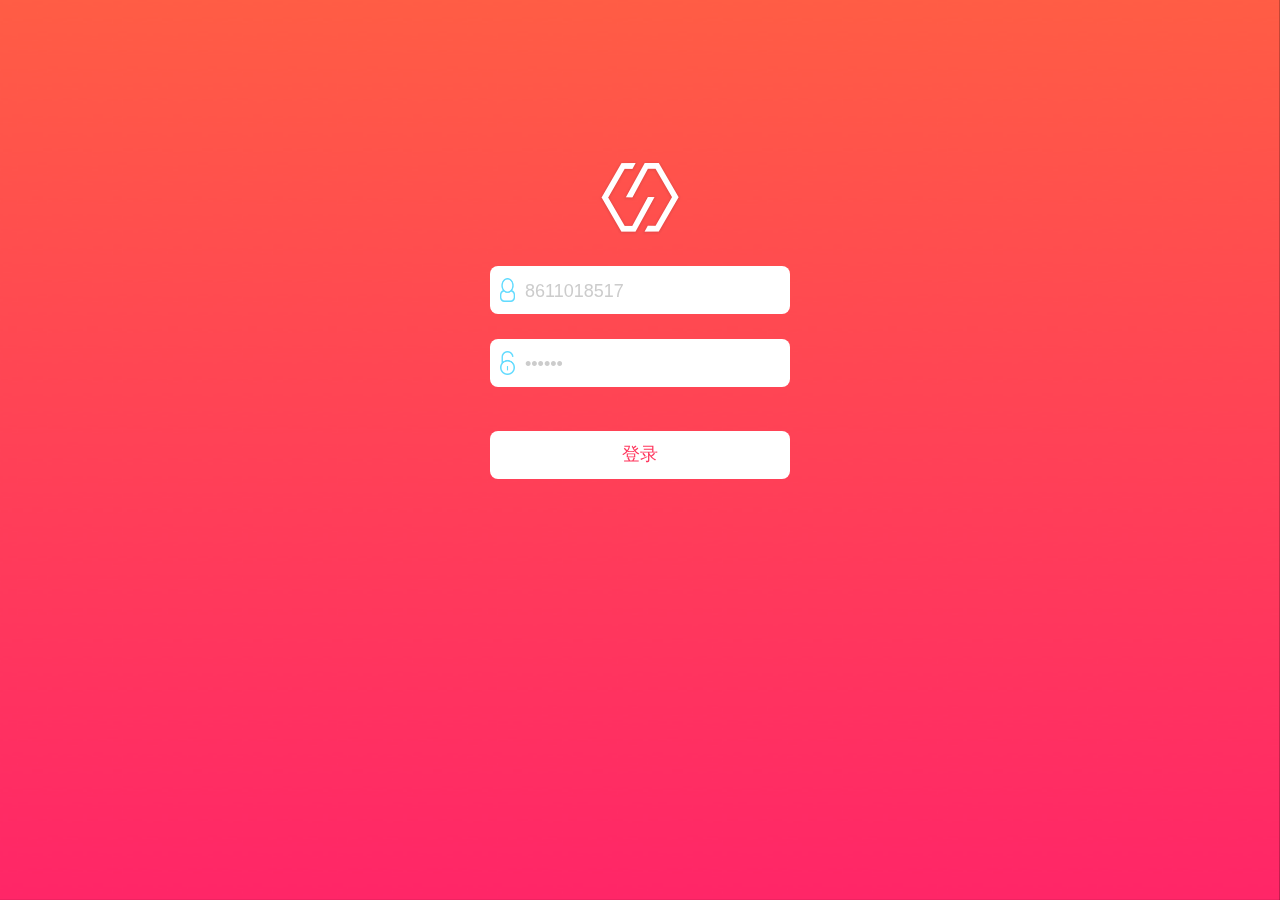
<file: www/index.html>
<!DOCTYPE html>
<html>
  <head>
    <meta charset="utf-8">
    <meta name="viewport" content="initial-scale=1, maximum-scale=1, user-scalable=no, width=device-width">
    <meta name="format-detection" content="telephone=no"/>
    <title></title>

    <link href="lib/ionic/css/ionic.css" rel="stylesheet">
    <link href="css/style.css" rel="stylesheet">

    <!-- IF using Sass (run gulp sass first), then uncomment below and remove the CSS includes above
    <link href="css/ionic.app.css" rel="stylesheet">
    -->

    <!-- ionic/angularjs js -->
    <script src="lib/ionic/js/ionic.bundle.js"></script>

    <!-- cordova script (this will be a 404 during development) -->
    <script src="cordova.js"></script>
     <script src="js/plugin.js"></script>

    <!-- your app's js -->
    <script src="js/app.js"></script>
    <script src="js/common.js"></script>
    <script src="js/controllers.js"></script>
  </head>

  <body ng-app="starter">
    <ion-nav-view></ion-nav-view>
  </body>
</html>
</file>
<file: www/css/style.css>
/* Empty. Add your own CSS if you like */
*{
	padding: 0;
	margin: 0;
}
a{
	text-decoration:none;
}
.popup-container .popup{
	width: 80px;
}
.popup-head,.popup-buttons{
	display: none;
}
.popup-body {
  background: #ccc;
}
.ion-navicon:before {
    content: ' ';
}
.button:after {
	background: url(../img/persion.png) no-repeat;
	background-size: 32px 32px;
	top: 0px;
	left: 15px;
}
.bar-stable .button {
	width:200px;
}
.bar {
	height: 120px;
	border-bottom:none;
}
.bar.bar-stable {
	background-image: none;
	background: none;
}
.bar .title {
	margin: 0 0;
}
.left-buttons + .title{
	background-color: #e8443c;
}
.position {
    border-bottom: 1px #ccc solid;
    width: 100%;
    height: 70px;
    margin-left: 20px;
}
.position .persion_pic {
	width: 50px;
	float: left;
	margin-top: 8px;
	
}
.position .persion_info {
	float: left;
	margin-top: 20px;
}
.position .persion_info span {
	display: block;
	margin-left: 34px;
	font-size: 16px;
}
.position .persion_info span:last-child{
	font-size: 12px;
	color: #939191;
}
.position .last_login_time {
	clear: both;
	font-size: 12px;
	border-bottom: 1px #ccc solid;
	width: 100%;
	height: 50px;
	line-height: 50px;
	padding-top: 5px;
}
.info {
	border-bottom: 1px #ccc solid;
	height: 65px;
}
.position .depart_phone {
	width:100%;
	margin-top: 10px;
}
.position .depart_phone:last-child span {
	margin-bottom:10px; 
}
.depart_phone img {
	margin-top: 0;
	vertical-align: middle;
	width: 20px;
}
.depart_phone span {
	margin-left: 60px;
	font-size: 16px;
}
.position .info:last-child{
	border-bottom: none;
}
.app_list {
	float:left;
	width: 100%;
	margin-top: 204px;
}
.app_list ul{
	width:100%;
}
.app_list ul dl{
	margin-bottom: 0;
}
.app_list ul li {
	width: 100%;
	padding: 40px 0 25px;	
}
.app_list ul a{
	width: 20%;
	height: 225px;
	display: inline-block;
	text-align: center;
	border: 1px solid #ccc;
	border-top: none;
	border-left: none;
	position: relative;
}
.app_list ul a:nth-child(5n) li {
	border-right: none;
}
.app_list  dl dt img{
	width:135px;
	height:135px;
	border-radius: 100%;
}
.app_list  dl dd span {
	color: #000;
}
li+li.new_app {
	width: 100%;
	height: 100%;
	background: rgba(0,0,0,0.2);
	position: absolute;
	top: 0;
	z-index: 999;
	padding:0;
}
.new_app dl {
	position: relative;
	z-index: 2;
}
.new_app span {
	color: #fff;
}
dt, dd {
	line-height: 2.12857;
}
@media only screen and (min-width: 641px){
	.weather {
		background: #e8443c;
		z-index: 2;
		position: absolute;
		top: 43px;
		width: 100%;
		color: #fff;
		/*display:-webkit-box;*/
		padding-top: 43px;
		height: 225px;
	}
	.current_weather {
		display: none;
	}
	.weather .today_weather {
		width: 40%;
		float: left;
	}
	.weather .today_weather dl+div p:first-child{
		font-size:28px;
		font-weight: 700;
		margin-bottom: 25px; 
	}
	.weather .today_weather dl+div p:nth-child(2){
		font-size: 20px;
	}
	.weather .today_weather dl+div p:last-child{
		font-size: 20px;
	}
	.weather .today_weather dl+div .pm_class{
		background: #4d4d4d;
		width: 50px;
		border-radius: 3px;
		text-align: center;
		margin-top: 45px;
	}
	.weather .today_weather dl {
		width: 60%;
		height: 175px;
		text-align: center;
		float:left;
	}
	.weather .today_weather dl dd{
		font-size: 20px;
		font-weight: 700;
	}
	.weather .today_weather dl dt img{
		width: 115px;
		height: 115px;
	}
	.weather .today_weather dl+div {
		width: 40%;
		display: inline-block;
	}
	.weather .future_weather{
		/*-webkit-box-flex:1;*/
		width: 60%;
		float: left;
	}
	.weather .future_weather ul{
		width:100%;
		/*display:-webkit-box;*/
	}
	li+li.new_app {
		line-height: 225px;
	}
	.weather .future_weather ul li{
		/*-webkit-box-flex: 1;*/
		text-align: center;
		border-right: 1px #fff solid;
		width: 25%;
		float: left;
	}
	.weather .future_weather ul li img{
		margin-bottom: 10px;
		margin-top:5px;
	}
	.weather .future_weather ul li:last-child{
		border-right:none;
	}
	.weather .future_weather ul li img{
		width: 58px;
		height: 58px;
	}
}
.logo {
	width: 84px;
	height: 76px;
	background: url(../img/logo.png) no-repeat;
	background-size: 84px 76px;
	margin: 160px auto;
	margin-bottom: 0;
}
.login {
	width: 300px;
	margin: 30px auto;
	margin-bottom: 44px;
}
.login_bg {
	background: url(../img/login_bg2.png) repeat-x;
	background-size: 100% 100%;
	z-index: 10;
}
.login_bg .has-header {
	top: 0;
}
.login input:first-child {
	margin-bottom: 25px;
	background: url(../img/user_name.png) no-repeat left 10px center;
	background-size: 15px 24px;
	background-color: #fff;
	padding-left: 35px;
}
.login input:last-child{
	background: url(../img/password.png) no-repeat left 10px center;
	background-size: 15px 24px;
	background-color: #fff;
	padding-left: 35px;
}
.login input {
	width: 100%;
	/*height: 48px\9;*/
	text-transform: none;
	font-size: 18px;
	color: #ccc;
	border-radius: 8px;
	padding-left: 20px;
	padding-top: 3px;
	height:48px;
}
.login input:focus{
	background-color: #e5f8fe;
    border: 1px solid #12c1f6;
    color: #60D5F6;
}
.login_btn {
	width: 300px;
	height: 48px;
	margin: 0 auto;
}
.login_btn input {
	width: 100%;
	height:100%;
	border-radius: 8px;
	border: none;
    color: #FF365D;
    font-size: 18px;
}
.active_but{
	background: #fff;
}
@media only screen and (max-width: 640px){
	.app_list {
		margin-top: 115px;
        padding:0;
	}
	.app_list ul a {
		width: 33.33%;
		height: 142px;
		display: block;
		float: left;
	}
	.app_list ul a:nth-child(3n) li {
		border-right: none;
	}
	.app_list ul li {
		padding: 0;
        padding-top: 15px;
	}
	.app_list  dl dt img {
		width: 85px;
		height: 85px;
	}
	li+li.new_app {
		line-height: 142px;
		padding-top:0px;
	}
	.weather {
		background: #e8443c;
		z-index: 2;
		position: absolute;
		top: 43px;
		width: 100%;
		color: #fff;
		/*display:-webkit-box;*/
		padding-top: 43px;
		height: 135px;
	}
	.weather .future_weather,.today_weather{
		display:none;
	}
	.weather .current_weather dl {
		width: 90px;
		height: 135px;
		text-align: center;
		float: left;
	}.weather .current_weather dl dt img {
		width: 58px;
		height: 58px;
	}
	.weather .current_weather dl+div {
		width: 220px;
		display: inline-block;
	}
	.weather .current_weather {
		/*-webkit-box-flex: 1;*/
	}
	.weather .current_weather ul {
		width: 100%;
		/*display: -webkit-box;*/
	}
	.weather .current_weather dl+div .pm_class {
		background: #4d4d4d;
		width: 50px;
		border-radius: 3px;
		text-align: center;
	}
	.weather .current_weather ul li {
		/*-webkit-box-flex: 1;*/
	}
	.weather .current_weather ul li:last-child{
		padding-left: 58px;
		position: absolute;
		top:43px;
		right:3%;
	}
	.weather .current_weather ul li p:nth-child(2){
		margin-top: 25px;
	}
}
</file>
